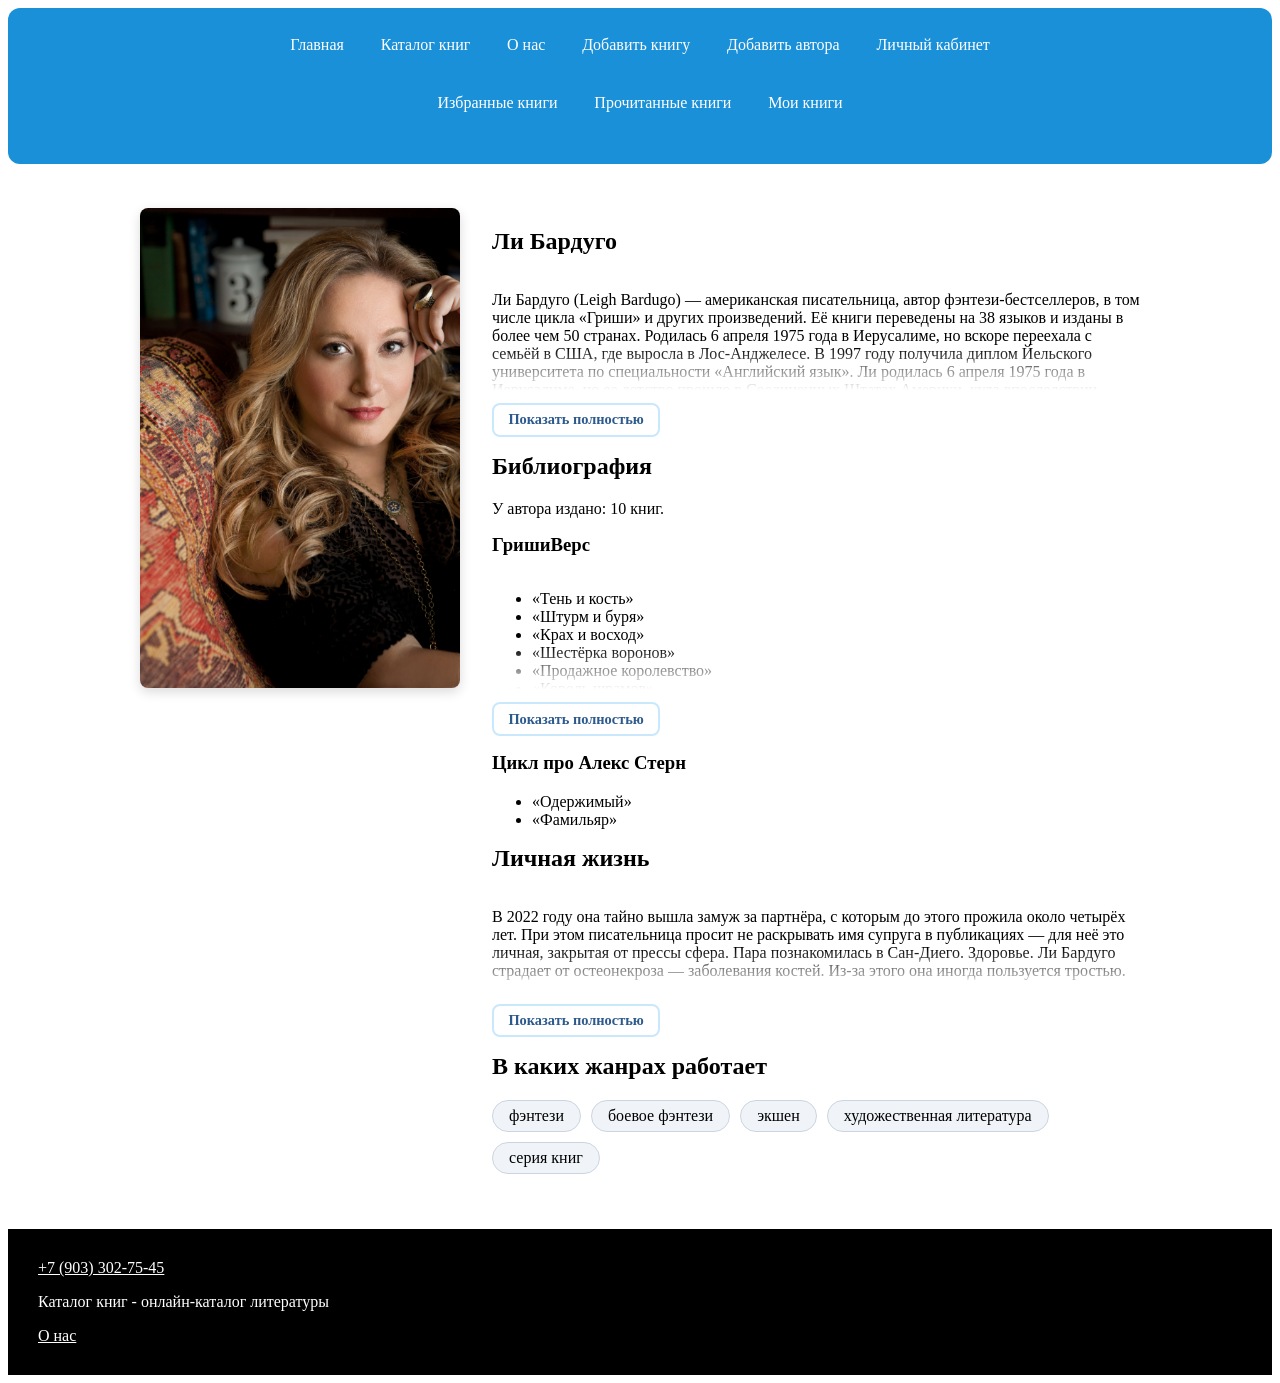
<file: index/author.html>
<!DOCTYPE html>
<html lang="ru">
<head>
    <meta charset="UTF-8">
    <meta name="viewport" content="width=device-width, initial-scale=1.0">
    <title>Об авторе</title>
    <link rel="stylesheet" href="../css/style.css">
    <link rel="stylesheet" href="../css/author.css">
</head>

<body>
    <header>
        <nav>
            <ul>
                <li><a href="../index.html">Главная</a></li>
                <li><a href="catalog.html">Каталог книг</a></li>
                <li><a href="about_us.html">О нас</a></li>
                <li><a href="add_book.html">Добавить книгу</a></li>
                <li><a href="add_author.html">Добавить автора</a></li>
                <li><a href="personal_account.html">Личный кабинет</a></li>
            </ul>
        </nav>

        <nav>
            <ul>
                <li><a href="selected_books.html">Избранные книги</a></li>
                <li><a href="read_books.html">Прочитанные книги</a></li>
                <li><a href="my_books.html">Мои книги</a></li>
            </ul>
        </nav>
    </header>

    <main>
        <section class="book">
            <div class="book_image">
                <img class="author-photo"
                     src="../img/lee_bardugo.jpg"
                     alt="Фотография Ли Бардуго">
            </div>

            <div class="book_info">
                <div class="book_text">
                    <h1>Ли Бардуго</h1>

                    <!-- Абзац после ФИО: обрезается, если больше 200 символов -->
                    <div class="collapsible" data-collapsible data-limit="200">
                        <div class="collapsible__content">
                            <p>Ли Бардуго (Leigh Bardugo) — американская писательница, автор фэнтези-бестселлеров, в том числе цикла «Гриши» и других произведений. Её книги переведены на 38 языков и изданы в более чем 50 странах. Родилась 6 апреля 1975 года в Иерусалиме, но вскоре переехала с семьёй в США, где выросла в Лос-Анджелесе. В 1997 году получила диплом Йельского университета по специальности «Английский язык». Ли родилась 6 апреля 1975 года в Иерусалиме, но ее детство прошло в Соединенных Штатах Америки, куда впоследствии переехала семья.

После школы Бардуго стала студенткой Йельского университета и в качестве основной специальности выбрала изучение английского языка.

В 1997-м девушка получила диплом бакалавра старейшего учебного заведения Америки и на протяжении пары лет трудилась в сфере копирайтинга и журналистики, а затем круто изменила профессиональную биографию и отучилась на специалиста по гриму и макияжу.</p>
                        </div>
                        <button type="button" class="collapsible__toggle" hidden>Показать полностью</button>
                    </div>

                    <h2>Библиография</h2>
                    <p>У автора издано: 10 книг.</p>

                    <h3>ГришиВерс</h3>
                    <!-- Список: обрезается, если пунктов больше 3 -->
                    <div class="collapsible" data-collapsible data-limit="3" data-type="items">
                        <div class="collapsible__content">
                            <ul>
                                <li>«Тень и кость»</li>
                                <li>«Штурм и буря»</li>
                                <li>«Крах и восход»</li>
                                <li>«Шестёрка воронов»</li>
                                <li>«Продажное королевство»</li>
                                <li>«Король шрамов»</li>
                                <li>«Правление волков»</li>
                                <li>«Девятый дом»</li>
                            </ul>
                        </div>
                        <button type="button" class="collapsible__toggle" hidden>Показать полностью</button>
                    </div>

                    <h3>Цикл про Алекс Стерн</h3>
                    <ul>
                        <li>«Одержимый»</li>
                        <li>«Фамильяр»</li>
                    </ul>

                    <h2>Личная жизнь</h2>

                    <!-- Личная жизнь: обрезается, если больше 200 символов -->
                    <div class="collapsible" data-collapsible data-limit="200">
                        <div class="collapsible__content">
                            <p>В 2022 году она тайно вышла замуж за партнёра, с которым до этого прожила около четырёх лет. При этом писательница просит не раскрывать имя супруга в публикациях — для неё это личная, закрытая от прессы сфера. Пара познакомилась в Сан-Диего. Здоровье. Ли Бардуго страдает от остеонекроза — заболевания костей. Из-за этого она иногда пользуется тростью. 
</p>
                        </div>
                        <button type="button" class="collapsible__toggle" hidden>Показать полностью</button>
                    </div>
                </div>

                <div class="genres">
                    <h2>В каких жанрах работает</h2>
                    <ul>
                        <li>фэнтези</li>
                        <li>боевое фэнтези</li>
                        <li>экшен</li>
                        <li>художественная литература</li>
                        <li>серия книг</li>
                    </ul>
                </div>
            </div>
        </section>
    </main>

    <footer>
        <a href="tel:+79033027545">+7 (903) 302-75-45</a>
        <p>Каталог книг - онлайн-каталог литературы</p>
        <a href="about_us.html">О нас</a>
    </footer>

    <script src="../js/collapsible.js"></script>
</body>
</html>
</file>
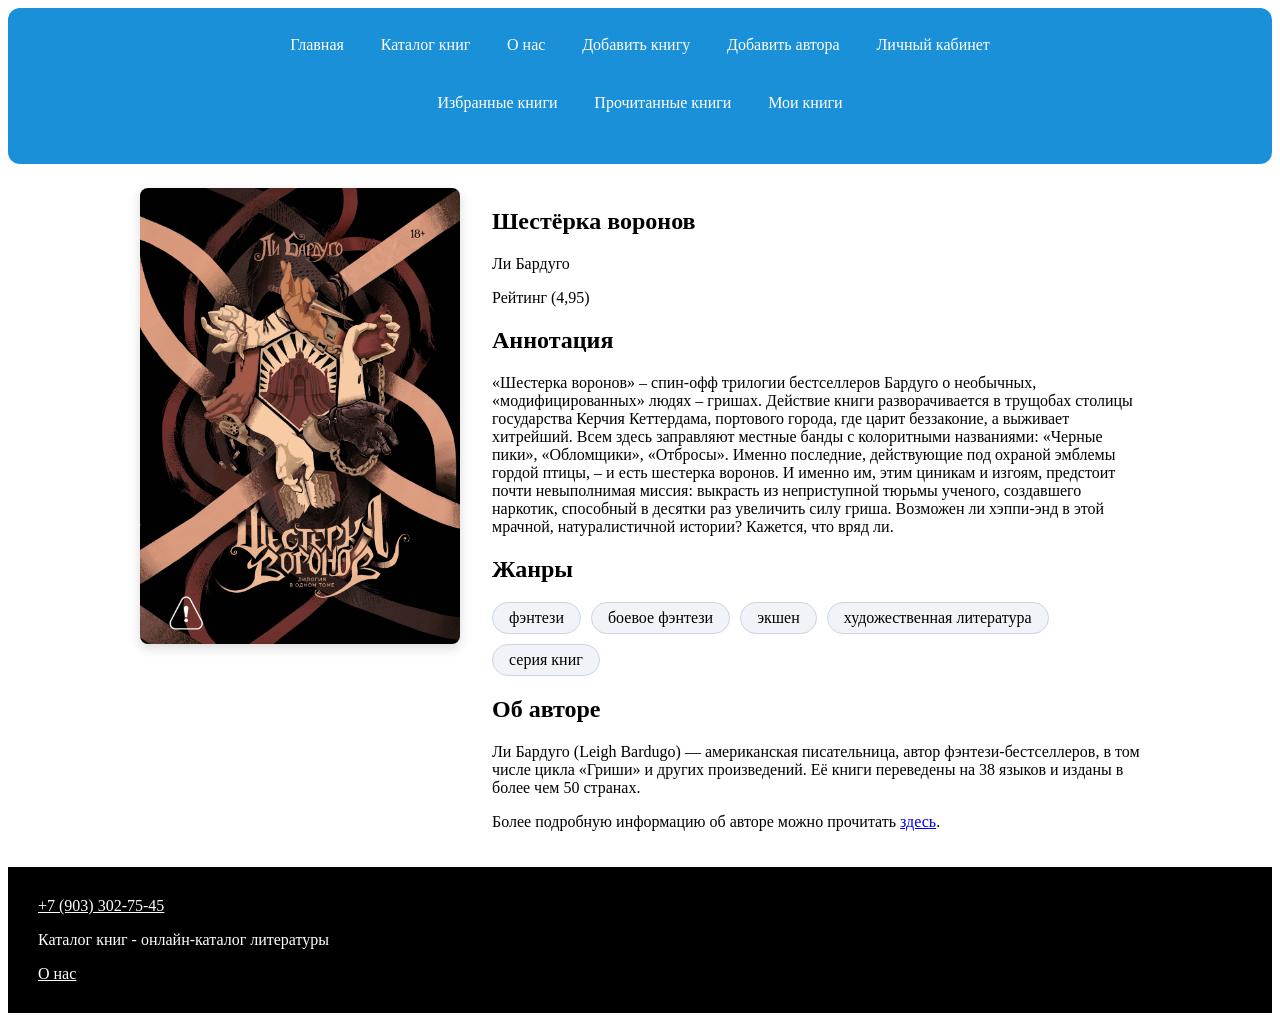
<file: index/book/book.html>
<!DOCTYPE html>
<html lang="ru">


<header>
    <meta charset="UTF-8">
    <meta name="viewport" content="width=device-width, initial-scale=1.0">
    <title>О книге</title>
    <link rel="stylesheet" href="../../css/book.css">
    <link rel="stylesheet" href="../../css/style.css">
    
    <nav>
        <ul>
            <li><a href="../../index.html">Главная</a></li>
            <li><a href="../catalog.html">Каталог книг</a></li>
            <li><a href="../about_us.html">О нас</a></li>
            <li><a href="../add_book.html">Добавить книгу</a></li>
            <li><a href="../add_author.html">Добавить автора</a></li>
            <li><a href="../personal_account.html">Личный кабинет</a></li>
        </ul>
    </nav>

    <nav>
        <ul>
            <li><a href="../selected_books.html">Избранные книги</a></li>
            <li><a href="../read_books.html">Прочитанные книги</a></li>
            <li><a href="../my_books.html">Мои книги</a></li>
        </ul>
    </nav>
</header>


<main>
    <section class="book">
        <div class="book_image">
            <img src="../../img/book1_example.jpg" alt="Обложка книги Шестёрка Воронов">
        </div>
         
        <div class="book_text">
            <h1>Шестёрка воронов</h1>
            <p>Ли Бардуго</p>
            <p>Рейтинг (4,95)</p>

            <h2>Аннотация</h2>
            <p>«Шестерка воронов» – спин-офф трилогии бестселлеров Бардуго о необычных, «модифицированных» людях – гришах. Действие книги разворачивается в трущобах столицы государства Керчия Кеттердама, портового города, где царит беззаконие, а выживает хитрейший. Всем здесь заправляют местные банды с колоритными названиями: «Черные пики», «Обломщики», «Отбросы». Именно последние, действующие под охраной эмблемы гордой птицы, – и есть шестерка воронов. И именно им, этим циникам и изгоям, предстоит почти невыполнимая миссия: выкрасть из неприступной тюрьмы ученого, создавшего наркотик, способный в десятки раз увеличить силу гриша. Возможен ли хэппи-энд в этой мрачной, натуралистичной истории? Кажется, что вряд ли.</p>
            
            <!-- ОБЕРНУЛИ ЖАНРЫ В DIV С КЛАССОМ GENRES -->
            <div class="genres">
                <h2>Жанры</h2>
                <ul>
                    <li>фэнтези</li>
                    <li>боевое фэнтези</li>
                    <li>экшен</li>
                    <li>художественная литература</li>
                    <li>серия книг</li>
                </ul>
            </div>

            <h2>Об авторе</h2>
            <p>Ли Бардуго (Leigh Bardugo) — американская писательница, автор фэнтези-бестселлеров, в том числе цикла «Гриши» и других произведений. Её книги переведены на 38 языков и изданы в более чем 50 странах.</p>
            <p>
                Более подробную информацию об авторе можно прочитать
                <!-- ИСПРАВЛЕНА ССЫЛКА: файл лежит в index/book/, значит author.html в index/ -->
                <a href="../author.html">здесь</a>.
            </p>
        </div>
    </section>
</main>


<footer>
    <a href="tel:+79033027545">+7 (903) 302-75-45</a>
    <p>Каталог книг - онлайн-каталог литературы</p>
    <a href="../about_us.html">О нас</a>
</footer>
</html>
</file>
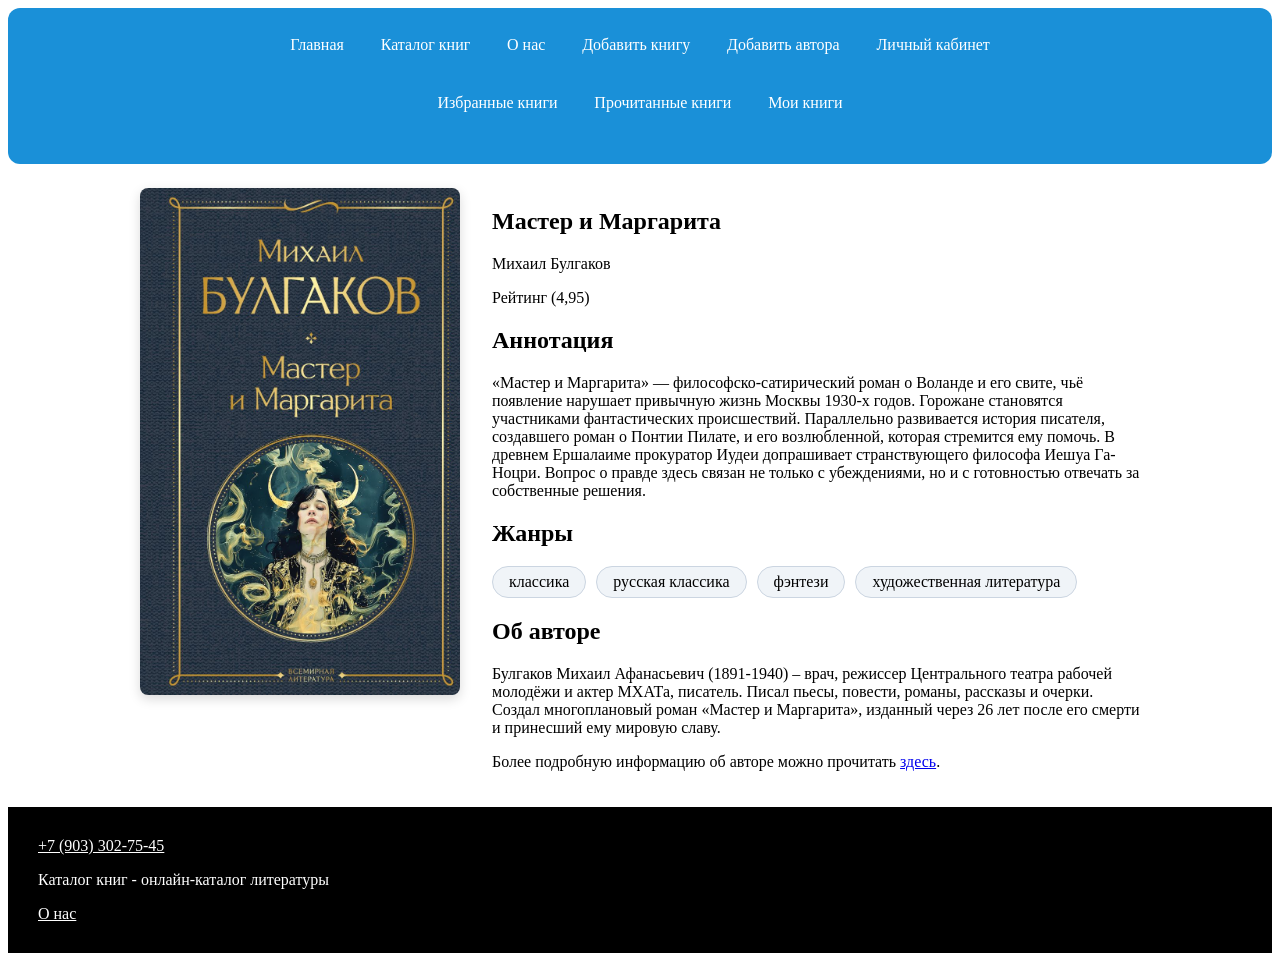
<file: index/book/book_bulgakov.html>
<!DOCTYPE html>
<html lang="ru">


<header>
    <meta charset="UTF-8">
    <meta name="viewport" content="width=device-width, initial-scale=1.0">
    <title>О книге</title>
    <link rel="stylesheet" href="../../css/book.css">
    <link rel="stylesheet" href="../../css/style.css">
    <nav>
        <ul>
            <li><a href="../../index.html">Главная</a></li>
            <li><a href="../catalog.html">Каталог книг</a></li>
             <li><a href="../about_us.html">О нас</a></li>
             <li><a href="../add_book.html">Добавить книгу</a></li>
            <li><a href="../add_author.html">Добавить автора</a></li>
            <li><a href="../personal_account.html">Личный кабинет</a></li>
        </ul>
    </nav>

    <nav>
        <ul>
            <li><a href="../selected_books.html">Избранные книги</a></li>
            <li><a href="../read_books.html">Прочитанные книги</a></li>
            <li><a href="../my_books.html">Мои книги</a></li>
        </ul>
    </nav>
</header>




<main>
    <section class="book">
        <div class="book_image">
            <img src="../../img/book2_example.jpg" alt="Обложка книги Мастер и Маргарита">
        </div>
         
        <div class="book_text">
            <h1>Мастер и Маргарита</h1>
            <p>Михаил Булгаков</p>
            <p>Рейтинг (4,95)</p>

            <h2>Аннотация</h2>
            <p>«Мастер и Маргарита» — философско-сатирический роман о Воланде и его свите, чьё появление нарушает привычную жизнь Москвы 1930-х годов. Горожане становятся участниками фантастических происшествий. Параллельно развивается история писателя, создавшего роман о Понтии Пилате, и его возлюбленной, которая стремится ему помочь. В древнем Ершалаиме прокуратор Иудеи допрашивает странствующего философа Иешуа Га-Ноцри. Вопрос о правде здесь связан не только с убеждениями, но и с готовностью отвечать за собственные решения.</p>
            
            <!-- Добавлен div class="genres" для эллипсов -->
            <div class="genres">
                <h2>Жанры</h2>
                <ul>
                    <li>классика</li>
                    <li>русская классика</li>
                    <li>фэнтези</li>
                    <li>художественная литература</li>
                </ul>
            </div>

            <h2>Об авторе</h2>
            <p>Булгаков Михаил Афанасьевич (1891-1940) – врач, режиссер Центрального театра рабочей молодёжи и актер МХАТа, писатель. Писал пьесы, повести, романы, рассказы и очерки. Создал многоплановый роман «Мастер и Маргарита», изданный через 26 лет после его смерти и принесший ему мировую славу. </p>
            <p>
                Более подробную информацию об авторе можно прочитать
                <a href="../author.html">здесь</a>.
            </p>
        </div>
    </section>
</main>


<footer>
    <a href="tel:+79033027545">+7 (903) 302-75-45</a>
    <p>Каталог книг - онлайн-каталог литературы</p>
    <a href="../about_us.html">О нас</a>
</footer>
</html>
</file>
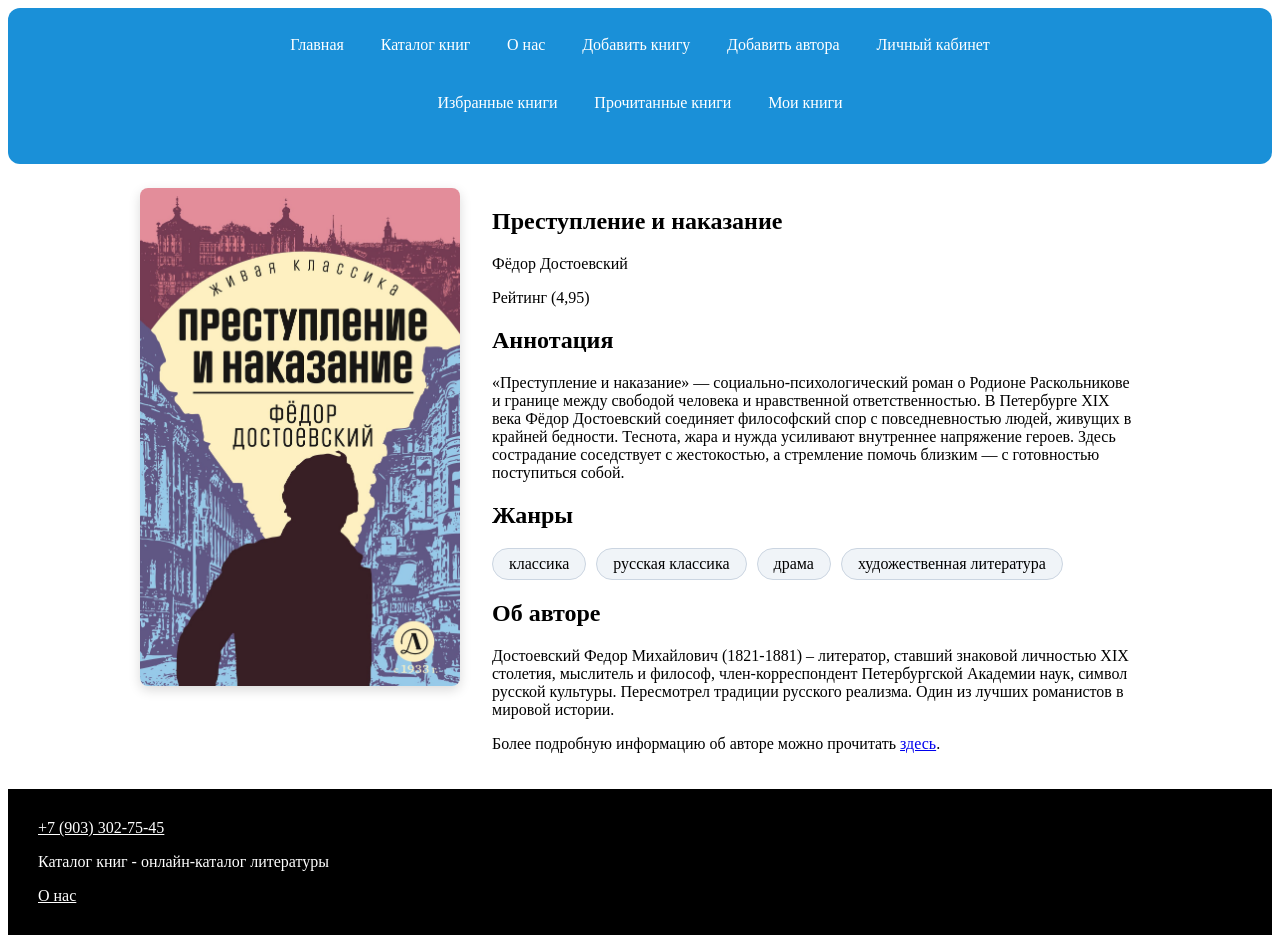
<file: index/book/book_dostoevski.html>
<!DOCTYPE html>
<html lang="ru">


<header>
    <meta charset="UTF-8">
    <meta name="viewport" content="width=device-width, initial-scale=1.0">
    <title>О книге</title>
    <link rel="stylesheet" href="../../css/book.css">
    <link rel="stylesheet" href="../../css/style.css">
    
    <nav>
        <ul>
            <li><a href="../../index.html">Главная</a></li>
            <li><a href="../catalog.html">Каталог книг</a></li>
            <li><a href="../about_us.html">О нас</a></li>
            <li><a href="../add_book.html">Добавить книгу</a></li>
            <li><a href="../add_author.html">Добавить автора</a></li>
            <li><a href="../personal_account.html">Личный кабинет</a></li>
        </ul>
    </nav>

    <nav>
        <ul>
            <li><a href="../selected_books.html">Избранные книги</a></li>
            <li><a href="../read_books.html">Прочитанные книги</a></li>
            <li><a href="../my_books.html">Мои книги</a></li>
        </ul>
    </nav>
</header>


<main>
    <section class="book">
        <div class="book_image">
            <img src="../../img/book4_example.jpg" alt="Обложка книги Преступление и наказание">
        </div>
         
        <div class="book_text">
            <h1>Преступление и наказание</h1>
            <!-- Исправлена опечатка: было "Достаевский", стало "Достоевский" -->
            <p>Фёдор Достоевский</p>
            <p>Рейтинг (4,95)</p>

            <h2>Аннотация</h2>
            <p>«Преступление и наказание» — социально-психологический роман о Родионе Раскольникове и границе между свободой человека и нравственной ответственностью. В Петербурге XIX века Фёдор Достоевский соединяет философский спор с повседневностью людей, живущих в крайней бедности. Теснота, жара и нужда усиливают внутреннее напряжение героев. Здесь сострадание соседствует с жестокостью, а стремление помочь близким — с готовностью поступиться собой.</p>
            
            <!-- Добавлен div class="genres" для эллипсов -->
            <div class="genres">
                <h2>Жанры</h2>
                <ul>
                    <li>классика</li>
                    <li>русская классика</li>
                    <li>драма</li>
                    <li>художественная литература</li>
                </ul>
            </div>

            <h2>Об авторе</h2>
            <p>Достоевский Федор Михайлович (1821-1881) – литератор, ставший знаковой личностью XIX столетия, мыслитель и философ, член-корреспондент Петербургской Академии наук, символ русской культуры. Пересмотрел традиции русского реализма. Один из лучших романистов в мировой истории. </p>
            <p>
                Более подробную информацию об авторе можно прочитать
                <a href="../author.html">здесь</a>.
            </p>
        </div>
    </section>
</main>


<footer>
    <a href="tel:+79033027545">+7 (903) 302-75-45</a>
    <p>Каталог книг - онлайн-каталог литературы</p>
    <a href="../about_us.html">О нас</a>
</footer>
</html>
</file>
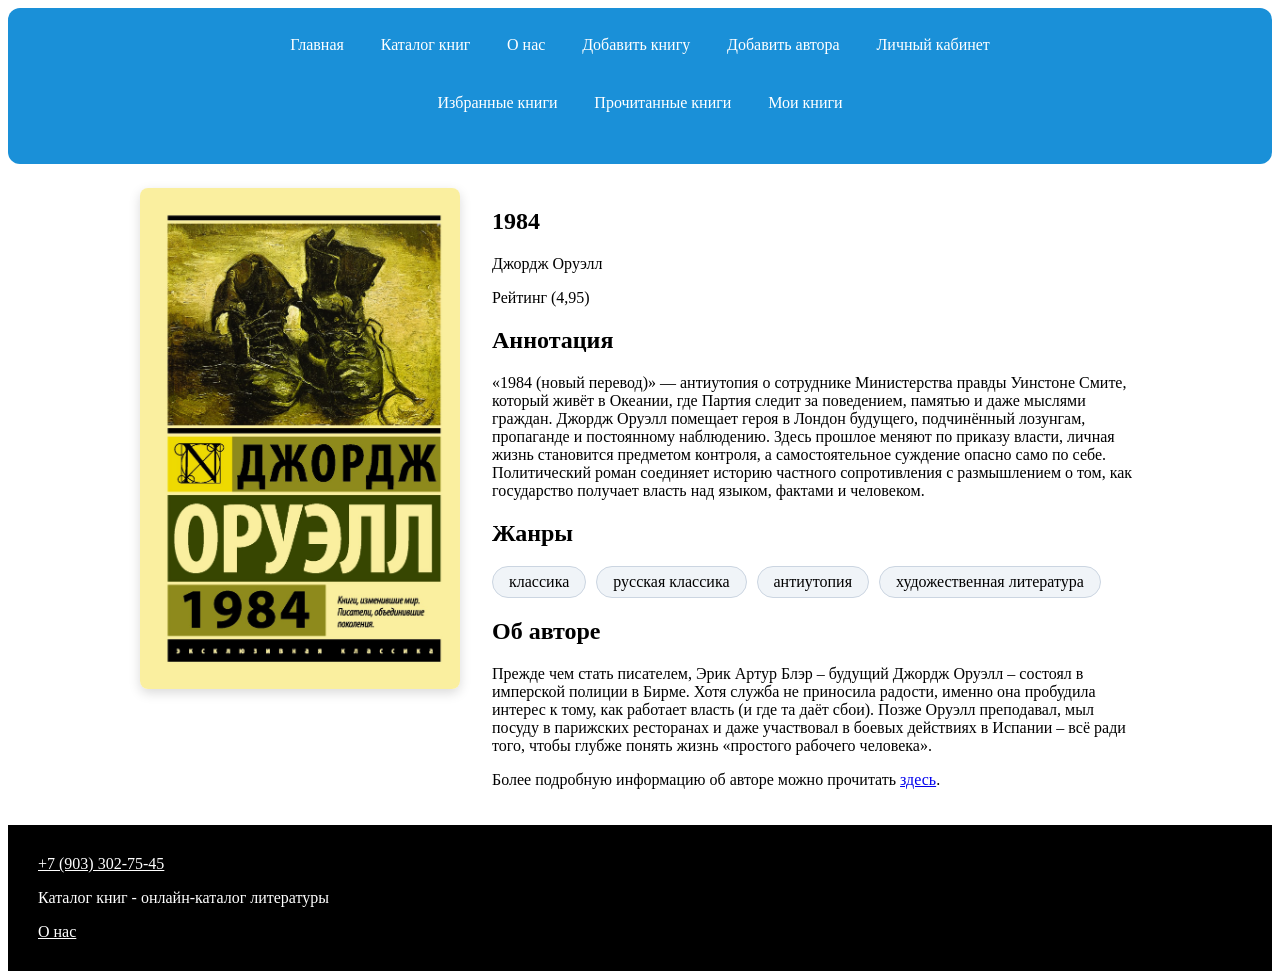
<file: index/book/book_oryel.html>
<!DOCTYPE html>
<html lang="ru">


<header>
    <meta charset="UTF-8">
    <meta name="viewport" content="width=device-width, initial-scale=1.0">
    <title>О книге</title>
    <link rel="stylesheet" href="../../css/book.css">
    <link rel="stylesheet" href="../../css/style.css">
    <nav>
        <ul>
            <li><a href="../../index.html">Главная</a></li>
            <li><a href="../catalog.html">Каталог книг</a></li>
             <li><a href="../about_us.html">О нас</a></li>
             <li><a href="../add_book.html">Добавить книгу</a></li>
            <li><a href="../add_author.html">Добавить автора</a></li>
            <li><a href="../personal_account.html">Личный кабинет</a></li>
        </ul>
    </nav>

    <nav>
        <ul>
            <li><a href="../selected_books.html">Избранные книги</a></li>
            <li><a href="../read_books.html">Прочитанные книги</a></li>
            <li><a href="../my_books.html">Мои книги</a></li>
        </ul>
    </nav>
</header>




<main>
    <section class="book">
        <div class="book_image">
            <!-- Исправлен alt: книга называется "1984", а не "Мастер и Маргарита" -->
            <img src="../../img/book3_example.jpg" alt="Обложка книги 1984">
        </div>
         
        <div class="book_text">
            <h1>1984</h1>
            <p>Джордж Оруэлл</p>
            <p>Рейтинг (4,95)</p>

            <h2>Аннотация</h2>
            <p>«1984 (новый перевод)» — антиутопия о сотруднике Министерства правды Уинстоне Смите, который живёт в Океании, где Партия следит за поведением, памятью и даже мыслями граждан. Джордж Оруэлл помещает героя в Лондон будущего, подчинённый лозунгам, пропаганде и постоянному наблюдению. Здесь прошлое меняют по приказу власти, личная жизнь становится предметом контроля, а самостоятельное суждение опасно само по себе. Политический роман соединяет историю частного сопротивления с размышлением о том, как государство получает власть над языком, фактами и человеком.</p>

            <!-- Добавлен div class="genres" для эллипсов -->
            <div class="genres">
                <h2>Жанры</h2>
                <ul>
                    <li>классика</li>
                    <li>русская классика</li>
                    <li>антиутопия</li>
                    <li>художественная литература</li>
                </ul>
            </div>

            <h2>Об авторе</h2>
            <p>Прежде чем стать писателем, Эрик Артур Блэр – будущий Джордж Оруэлл – состоял в имперской полиции в Бирме. Хотя служба не приносила радости, именно она пробудила интерес к тому, как работает власть (и где та даёт сбои). Позже Оруэлл преподавал, мыл посуду в парижских ресторанах и даже участвовал в боевых действиях в Испании – всё ради того, чтобы глубже понять жизнь «простого рабочего человека».</p>

            <p>
                Более подробную информацию об авторе можно прочитать
                <a href="../author.html">здесь</a>.
            </p>
        </div>
    </section>
</main>


<footer>
    <a href="tel:+79033027545">+7 (903) 302-75-45</a>
    <p>Каталог книг - онлайн-каталог литературы</p>
    <a href="../about_us.html">О нас</a>
</footer>
</html>
</file>
<file: css/style.css>
header{
        background-color: #1a90d8;
        padding: 20px;
        border-radius: 12px;
        margin-bottom: 1.5rem; 
    }

    header a{
        color: white;
    }

    footer{
        background-color: black;
        color: white;
        padding: 30px;
        margin-top: 20px;
    }

    footer a{
        color: white;
    }


    /*Карточка с книгой*/
    .card__title,
    .card__author {
        display: block;      /* каждая ссылка — на своей строке */
        font-size: 1.5rem;
        text-align: center;
    }

    .card__cover {
        width: 100%;
        aspect-ratio: 2 / 3;  /* Пропорция обложки*/
        object-fit: cover;    /* обрезает лишнее, не искажая */
        display: block;
        border-radius: 18px; 
    }




    /* каталог карточек с книгами */
    .list-card {
        display: grid;
        /* Карточки сами распределятся: минимум 260px, максимум - сколько дадут */
        grid-template-columns: repeat(auto-fill, minmax(260px, 1fr));
        gap: 1rem;
    }

    .card { 
        margin-bottom: 0; 
    }


    /* База: мобильный (столбец) */
    header nav ul {
        display: flex;
        flex-direction: column; /* Ставим пункты друг под другом */
        gap: 0.8rem;
        list-style: none;
        margin: 0 0 1.5rem 0; /* Отступ снизу, чтобы меню не слипалось */
        padding: 0;
        transition: all 0.2s ease; 
    }

    /*при наведении*/
    header nav ul li:hover {
        background-color: #2d5a8c; 
        color: #ffffff;            
        border-color: #2d5a8c;
        border-radius: 8px;
        cursor: pointer;           
    }

    /* Убираем space-between на мобильном, иначе они разлетятся */
    header nav ul li a {
        display: block;
        padding: 0.8rem;
        text-decoration: none;
        text-align: center;
        border: 2px solid #c9e8fb; 
        border-radius: 8px;
    }

    /* Планшеты и ПК: строка */
    @media (min-width: 768px) {
        header nav ul {
            flex-direction: row; 
            justify-content: center; 
            flex-wrap: wrap; /* Если не влезут — перенесутся */
            background: none;
        }
        
        header nav ul li a {
            background: none; /* Убираем фон, делаем просто ссылками */
            padding: 0.5rem 0.75rem;
            border: none; /* Убираем рамки на ПК */
        }
    }


    /* Стили для подписей (label) */
    label {
        font-weight: 600;
        font-size: 0.9rem;
        margin-bottom: 0.5rem;
        margin-top: 1.5rem;
        color: #1e3a5f; 
        display: block;
    }

    /* Звездочка для обязательных полей  */
    label.required::after {
        content: " *";
        color: #dc2626; 
    }

    /* 2. Общие стили для полей */
    input[type="text"],
    input[type="number"],
    input[type="url"],
    input[type="tel"],
    input[type="email"],
    input[type="date"],
    input[type="bio"],
    input[type="password"],
    input[type="search"],
    select,
    textarea {
        width: 100%; 
        padding: 0.75rem 1rem; 
        border: 2px solid #e2e8f0; 
        border-radius: 10px; 
        font-family: inherit;
        font-size: 1rem;
        color: #1f2937;
        background-color: #f8fafc; 
        box-sizing: border-box;
        transition: all 0.3s ease; 
    }

    /* при наведении*/
    input:hover,
    select:hover,
    textarea:hover {
        border-color: #cbd5e1; 
        background-color: #ffffff;
    }

    /* при клике */
    input:focus,
    select:focus,
    textarea:focus {
        outline: none; /* Убираем стандартную браузерную обводку */
        border-color: #2d5a8c; 
        background-color: #ffffff; 
        box-shadow: 0 0 0 4px rgba(45, 90, 140, 0.15); 
    }

    /* подсказка */
    ::placeholder {
        color: #667384;
        opacity: 1; /* защита от Firefox */
    }

    /* Поля с ошибкой */
    input:invalid:not(:placeholder-shown) {
        border-color: #ef4444;
    }

    /* выпадающий список */
    select {
        background-position: right 1rem center;
        background-size: 1rem;
        padding-right: 2rem; 
        cursor: pointer;
    }


    textarea {
        resize: vertical; 
        min-height: 100px; 
        line-height: 1.5; /*Межстрочный интервал*/
    }

    /* кнопка отправки */
    button[type="submit"] {
        margin-top: 2rem;
        padding: 1rem 1.5rem;
        background: #2d5a8c;
        color: white;
        border: none;
        border-radius: 10px;
        font-size: 1.05rem;
        font-weight: 600;
        cursor: pointer;
        letter-spacing: 0.5px;
        box-shadow: 0 4px 6px rgba(45, 90, 140, 0.2); 
        transition: all 0.3s ease;
    }

    button[type="submit"]:hover {
        background: linear-gradient(135deg, #1e3a5f, #152a45);
        box-shadow: 0 6px 12px rgba(45, 90, 140, 0.3);
        transform: translateY(-2px); /* Кнопка чуть приподнимается */
    }

    button[type="submit"]:active {
        transform: translateY(0); /* Возвращается на место при клике */
        box-shadow: 0 2px 4px rgba(45, 90, 140, 0.2);
    }












    /* ЭФФЕКТ «ОБЪЁМНОГО ВЫДЕЛЕНИЯ» КАРТОЧКИ ПРИ НАВЕДЕНИИ */

.card {
    /* плавные переходы */
    transition: 
        transform 0.3s cubic-bezier(0.16, 1, 0.3, 1),
        box-shadow 0.3s ease,
        border-color 0.3s ease,
        background-color 0.3s ease;

    /* рамка  */
    border: 2px solid transparent;
    border-radius: 18px;
    padding: 12px;
    background-color: transparent;

    /* чтобы transform не влиял на соседние карточки */
    will-change: transform;
}

/* При наведении — приподнимаем, увеличиваем, добавляем тень и рамку */
.card:hover {
    transform: translateY(-6px) scale(1.03);
    box-shadow: 
        0 12px 24px rgba(45, 90, 140, 0.18),
        0 4px 8px rgba(45, 90, 140, 0.12);
    border-color: #2d5a8c;       /* ваш синий */
    background-color: #ffffff;
    z-index: 2;                   /* поверх соседей */
    position: relative;           /* нужно, чтобы z-index сработал */
}

/* На обложке при наведении — лёгкое дополнительное увеличение и тень,
   чтобы создать ощущение «приближения» */
.card:hover .card__cover {
    transform: scale(1.04);
    box-shadow: 0 8px 20px rgba(0, 0, 0, 0.15);
    transition: transform 0.3s ease, box-shadow 0.3s ease;
}

/* Анимация обложки внутри карточки  */
.card .card__cover {
    transition: transform 0.3s ease, box-shadow 0.3s ease;
}

/* На тач-устройствах эффект не нужен — там нет hover */
@media (hover: none) {
    .card:hover {
        transform: none;
        box-shadow: none;
        border-color: transparent;
        background-color: transparent;
    }
    .card:hover .card__cover {
        transform: none;
        box-shadow: none;
    }
}








/*FAQ-аккордеон*/

.faq {
    margin: 1.5rem 0;
    border-top: 2px solid #e2e8f0;
}

.faq__item {
    border-bottom: 2px solid #e2e8f0;
}

.faq__question {
    width: 100%;
    display: flex;
    justify-content: space-between;
    align-items: center;
    gap: 1rem;
    padding: 1rem 0.5rem;
    background: transparent;
    border: none;
    text-align: left;
    font: inherit;
    font-size: 1.05rem;
    font-weight: 600;
    color: #1e3a5f;
    cursor: pointer;
    transition: color 0.2s ease, background 0.2s ease;
}

.faq__question:hover {
    color: #2d5a8c;
    background: #f8fafc;
}

.faq__question::after {
    content: '+';
    font-size: 1.5rem;
    font-weight: 400;
    line-height: 1;
    color: #2d5a8c;
    transition: transform 0.25s ease;
    flex-shrink: 0;
}

.faq__item.is-open .faq__question::after {
    content: '−';
    transform: rotate(180deg);
}

.faq__answer {
    padding: 0 0.5rem 1rem;
    color: #1f2937;
    line-height: 1.6;
    animation: faqFadeIn 0.25s ease;
}

.faq__answer p {
    margin: 0;
}

@keyframes faqFadeIn {
    from { opacity: 0; transform: translateY(-4px); }
    to   { opacity: 1; transform: translateY(0); }
}
</file>
<file: css/author.css>
img {
  height: auto;      
  display: block;    
  border-radius: 18px;
}

h2, h3 {
    margin-top: 1rem;
}


/* Мобильная версия: фото сверху, текст снизу */
.book {
  display: flex;
  flex-direction: column; 
  gap: 20px;              
  width: 90%;
  max-width: 1000px;
  margin: 0 auto;         /* Центрируем весь блок */
  padding: 20px 0;
}

.book_image {
  width: 100%;
}

.book_image img {
  width: 90%;            
  max-width: 300px;       
  height: auto;
  margin: 0 auto;         
  border-radius: 8px;     
  box-shadow: 0 4px 12px rgba(0,0,0,0.15); 
}

.book_text {
  width: 100%;
}

/* СПИСОК ЖАНРОВ  */
.genres ul {
    display: flex;
    flex-wrap: wrap; 
    gap: 10px;      
    list-style: none; 
    padding: 0;
    margin: 15px 0;  
}

.genres ul li {
    padding: 6px 16px;        
    background-color: #f0f4f8; 
    border: 1px solid #cbd5e1; 
    border-radius: 50px;      
    font-weight: 500;          
    transition: all 0.2s ease; 
}

.genres ul li:hover {
    background-color: #2d5a8c; 
    color: #ffffff;            
    border-color: #2d5a8c;
    cursor: pointer;
}


@media (min-width: 768px) {
    .book {
        flex-direction: row;   
        align-items: flex-start;
        gap: 2rem;              
    }

    .book_image {
        flex: 0 0 20rem;        
    }

    .book_image img {
        width: 100%;
        max-width: 100%;        
        margin: 0;              
    }

    .book_text {
        flex: 1;                /* Текст занимает оставшееся место */
    }
}



/* «Показать полностью» — сворачиваемый текст */

.collapsible {
    position: relative;
}

.collapsible__content {
    overflow: hidden;
    transition: max-height 0.35s ease;
    position: relative;
}

/* Затемнение внизу, когда блок свёрнут */
.collapsible.is-collapsed .collapsible__content::after {
    content: '';
    position: absolute;
    left: 0;
    right: 0;
    bottom: 0;
    height: 3rem;
    background: linear-gradient(to bottom, rgba(255,255,255,0), #ffffff 90%);
    pointer-events: none;
    transition: opacity 0.3s ease;
}

.collapsible.is-expanded .collapsible__content::after {
    opacity: 0;
}

/* Кнопка */
.collapsible__toggle {
    margin-top: 0.5rem;
    padding: 0.4rem 0.9rem;
    background: transparent;
    color: #2d5a8c;
    border: 2px solid #c9e8fb;
    border-radius: 8px;
    font: inherit;
    font-size: 0.9rem;
    font-weight: 600;
    cursor: pointer;
    transition: all 0.2s ease;
}

.collapsible__toggle:hover {
    background: #2d5a8c;
    color: #fff;
    border-color: #2d5a8c;
}

.collapsible__toggle[hidden] {
    display: none;
}

/* Плавное появление кнопки */
.collapsible__toggle:not([hidden]) {
    animation: fadeInBtn 0.3s ease;
}

@keyframes fadeInBtn {
    from { opacity: 0; transform: translateY(-4px); }
    to   { opacity: 1; transform: translateY(0); }
}
</file>
<file: css/book.css>
img {
  height: auto;      
  display: block;    
  border-radius: 12px;
}

/* Мобильная версия */
.book {
  display: flex;
  flex-direction: column; 
  gap: 20px;              
  width: 90%;
  max-width: 1000px;      /* Ограничиваем ширину для ПК */
  margin: 20px auto;      /* Центрируем на странице */
}

.book_image {
  width: 100%;
}

.book_image img {
  width: 90%;            
  max-width: 300px;       
  height: auto;
  margin: 0 auto;        
  border-radius: 8px;     
  box-shadow: 0 4px 12px rgba(0,0,0,0.15); 
}

.book_text {
  width: 100%;
}




/* СПИСКИ КНИГ*/
.book_text ul {
    padding-left: 20px;
    margin: 10px 0 20px 0;
}




/* ЖАНРЫ */
.genres ul {
    display: flex;
    flex-wrap: wrap; 
    gap: 10px;       
    list-style: none; 
    padding: 0;
    margin: 15px 0;  
}

.genres ul li {
    padding: 6px 16px;        
    background-color: #f0f4f8; 
    border: 1px solid #cbd5e1; 
    border-radius: 50px;      
    font-weight: 500;          
    transition: all 0.2s ease; 
}

.genres ul li:hover {
    background-color: #2d5a8c; 
    color: #ffffff;            
    border-color: #2d5a8c;
    cursor: pointer;
}



@media (min-width: 768px) {
    .book {
        flex-direction: row;    
        align-items: flex-start;
        gap: 2rem;              
    }

    .book_image {
        flex: 0 0 20rem;       
    }

    .book_image img {
        width: 100%;
        max-width: 100%;        
        margin: 0;             
    }

    .book_text {
        flex: 1;                /* Текст занимает оставшееся место */
    }
}
</file>
